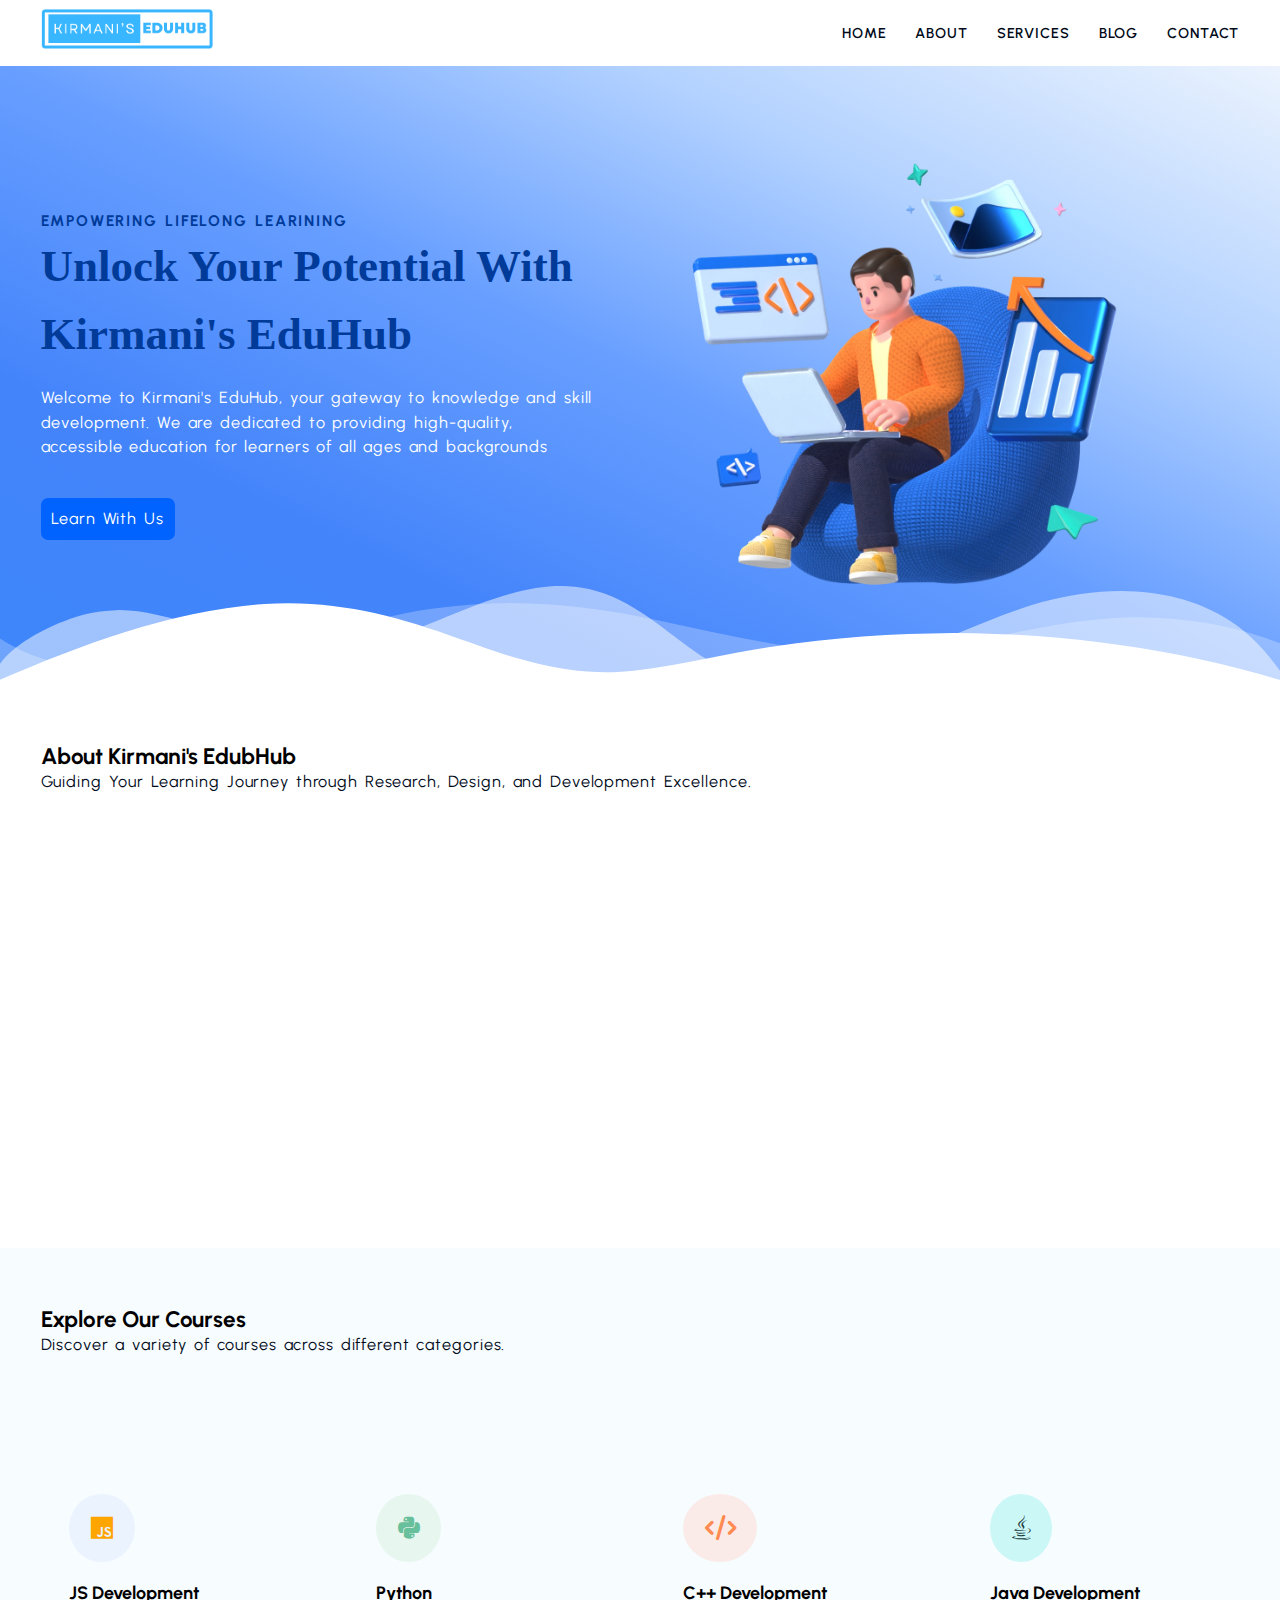
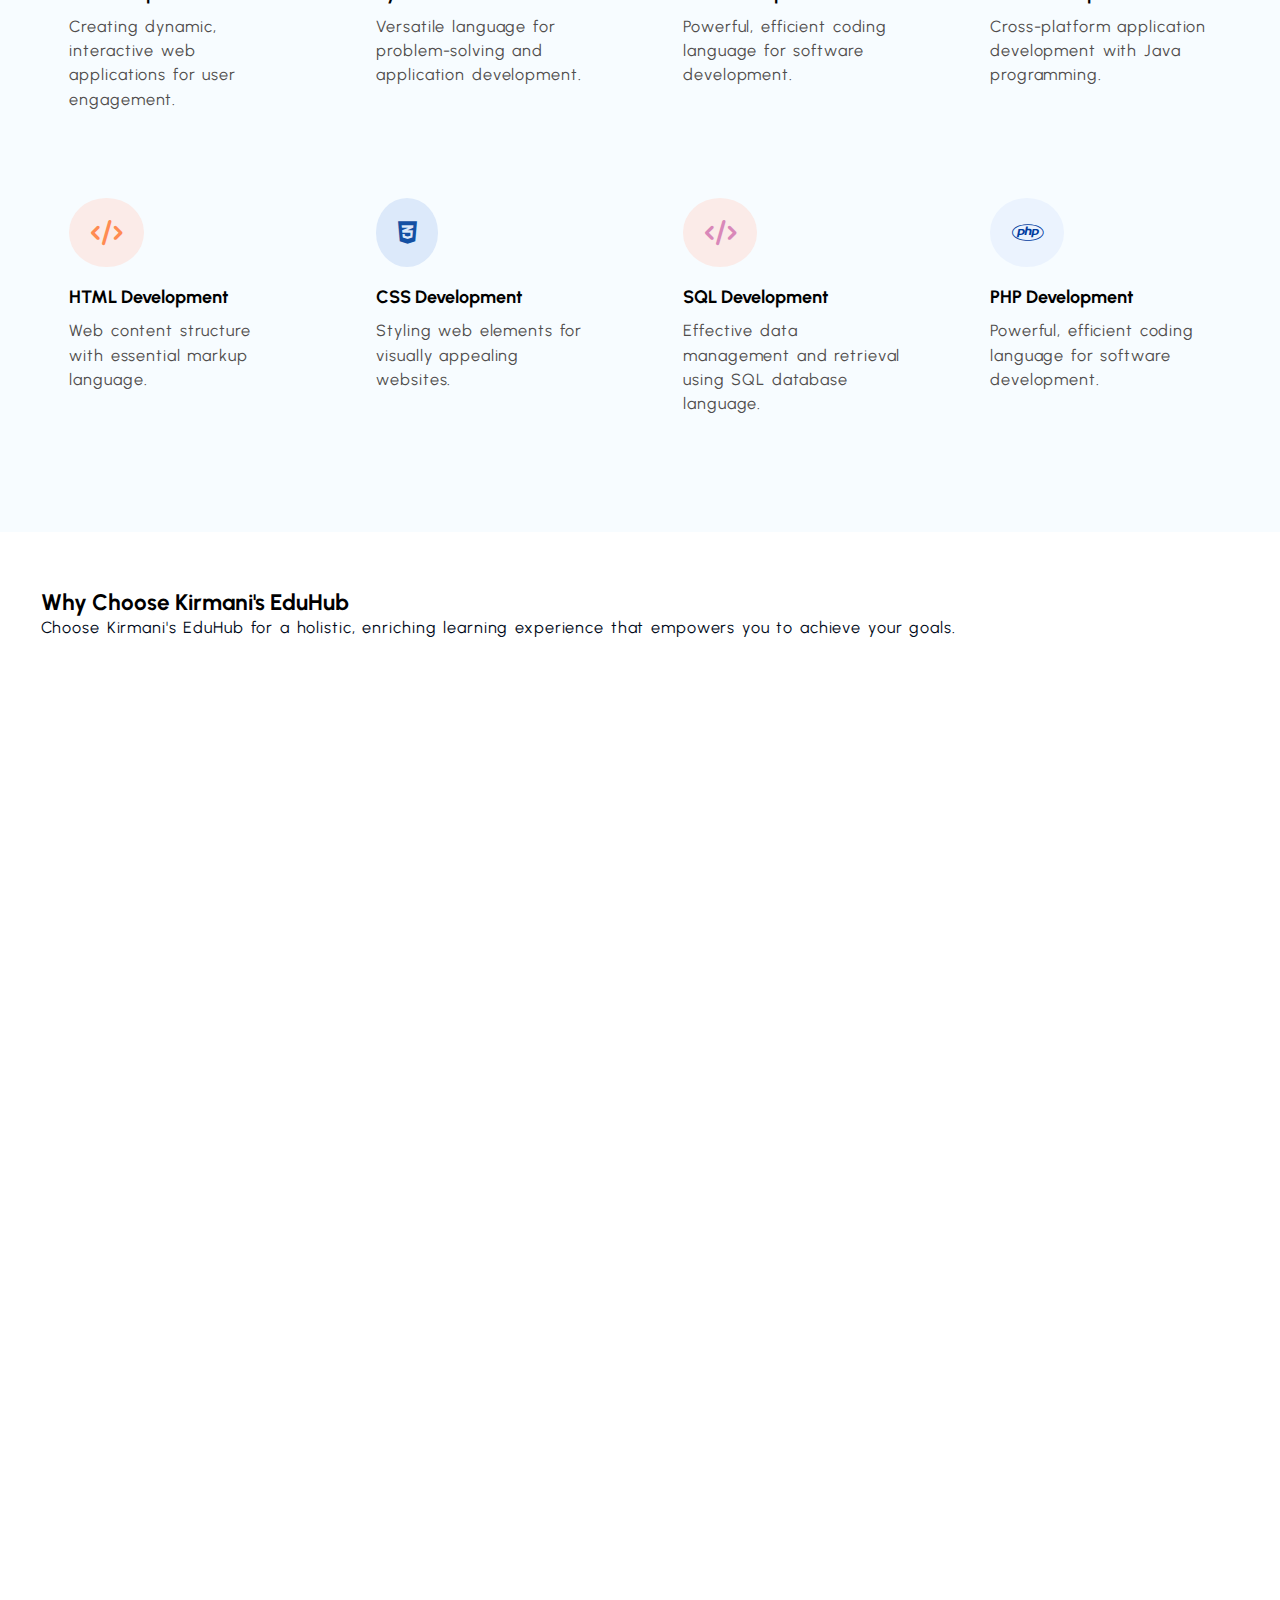
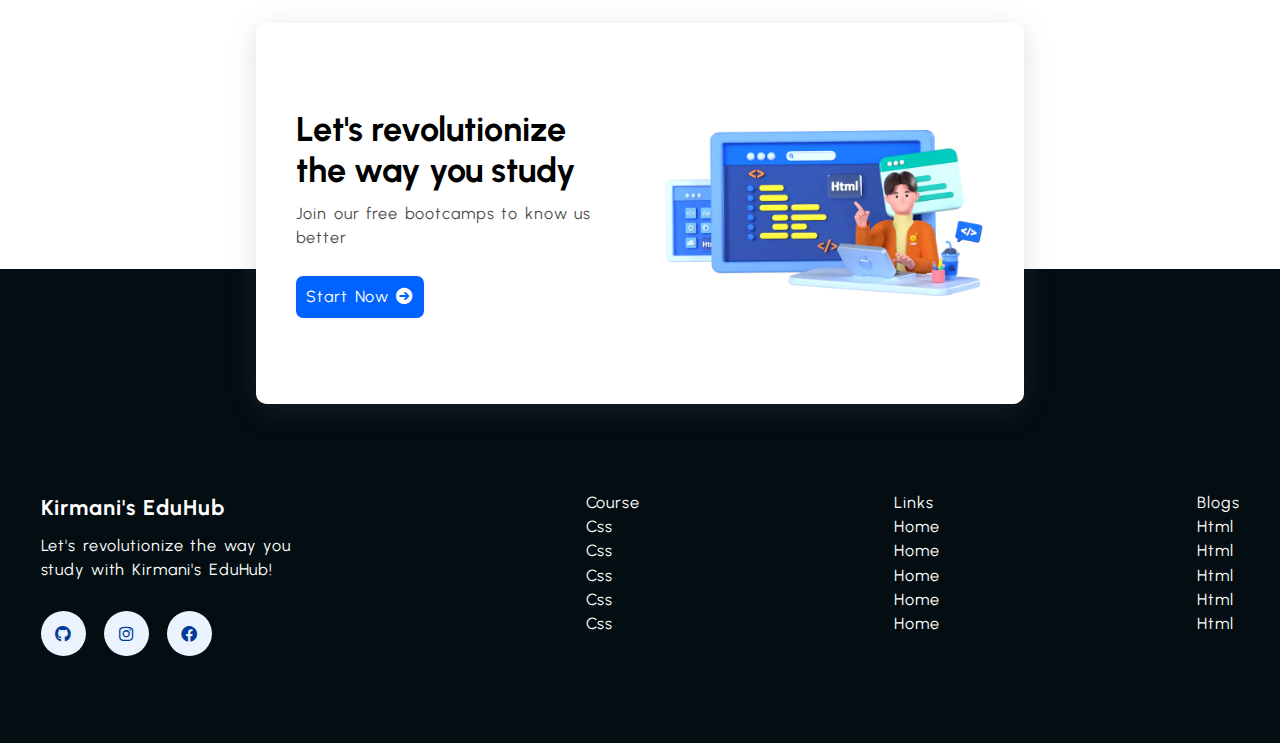
<file: index.html>
<!DOCTYPE html>
<html lang="en">

<head>
    <meta charset="UTF-8">
    <meta name="viewport" content="width=device-width, initial-scale=1.0">
    <meta name="description" content="  Welcome to Kirmani's EduHub, your gateway to knowledge and skill development. We are dedicated to
    providing high-quality, accessible education for learners of all ages and backgrounds">
    <meta name="keywords" content="KirmaniEduhub">
    <meta name="robots" content="index , follow">
    <title>KIRMANI'S EDUHUB</title>
    <link rel="stylesheet" href="https://cdnjs.cloudflare.com/ajax/libs/font-awesome/6.0.0/css/all.min.css"
        integrity="sha512-9usAa10IRO0HhonpyAIVpjrylPvoDwiPUiKdWk5t3PyolY1cOd4DSE0Ga+ri4AuTroPR5aQvXU9xC6qOPnzFeg=="
        crossorigin="anonymous" referrerpolicy="no-referrer" />
    <link rel="stylesheet" href="https://unpkg.com/aos@next/dist/aos.css" />
    <link rel="stylesheet" href="style.css">
</head>
<body>
    <!--START NAVBAR SECTION-->
    <header class="navbar-section"> 
        <div class="container">
            <div class="navbar-brand">
                <a href="index.html">
                    <img src="images/Main-logo.png" alt="My Kirmani's EduHub Logo" width="80%" height="auto">
                </a>
            </div>
            <nav class="navbar">
                <ul>
                    <li class="nav-item"><a class="nav-link" href="index.html">Home</a></li>
                    <li class="nav-item"><a class="nav-link" href="about.html">About</a></li>
                    <li class="nav-item"><a class="nav-link" href="service.html">Services</a></li>
                    <li class="nav-item"><a class="nav-link" href="blog.html">Blog</a></li>
                    <li class="nav-item"><a class="nav-link" href="contact.html">Contact</a></li>
                </ul>
            </nav>
        </div>
    </header>
    <!--END NAVBAR SECTION-->

    <!--Start Hero-Section -->
    <main>
        <div class="hero-section">
            <div class="container grid grid-two-columns">
                <div class="hero-section-content">
                    <p class="hero-subheading">
                        EMPOWERING LIFELONG LEARINING
                    </p>
                    <h1 class="hero-heading">
                        unlock your potential with Kirmani's EduHub
                    </h1>

                    <p class="hero-para">
                        Welcome to Kirmani's EduHub, your gateway to knowledge and skill development. We are dedicated
                        to
                        providing high-quality, accessible education for learners of all ages and backgrounds
                    </p>
                    <div class="hero-button">
                        <a href="#" class="button">Learn With Us</a>
                    </div>
                </div>
                <div class="hero-section-image" data-aos="fade-up">
                    <figure>
                        <img src="images/main-hero-image (1).webp" alt="A 3d image doing coding stuff">
                    </figure>
                </div>
            </div>
        </div>
        <div class="custom-shape-divider-bottom-1707919437">
            <svg data-name="Layer 1" xmlns="http://www.w3.org/2000/svg" viewBox="0 0 1200 120"
                preserveAspectRatio="none">
                <path
                    d="M0,0V46.29c47.79,22.2,103.59,32.17,158,28,70.36-5.37,136.33-33.31,206.8-37.5C438.64,32.43,512.34,53.67,583,72.05c69.27,18,138.3,24.88,209.4,13.08,36.15-6,69.85-17.84,104.45-29.34C989.49,25,1113-14.29,1200,52.47V0Z"
                    opacity=".25" class="shape-fill"></path>
                <path
                    d="M0,0V15.81C13,36.92,27.64,56.86,47.69,72.05,99.41,111.27,165,111,224.58,91.58c31.15-10.15,60.09-26.07,89.67-39.8,40.92-19,84.73-46,130.83-49.67,36.26-2.85,70.9,9.42,98.6,31.56,31.77,25.39,62.32,62,103.63,73,40.44,10.79,81.35-6.69,119.13-24.28s75.16-39,116.92-43.05c59.73-5.85,113.28,22.88,168.9,38.84,30.2,8.66,59,6.17,87.09-7.5,22.43-10.89,48-26.93,60.65-49.24V0Z"
                    opacity=".5" class="shape-fill"></path>
                <path
                    d="M0,0V5.63C149.93,59,314.09,71.32,475.83,42.57c43-7.64,84.23-20.12,127.61-26.46,59-8.63,112.48,12.24,165.56,35.4C827.93,77.22,886,95.24,951.2,90c86.53-7,172.46-45.71,248.8-84.81V0Z"
                    class="shape-fill"></path>
            </svg>
        </div>
    </main>
    <!--End Hero-Section -->

    <!-- Start-About-Section -->
    <section class="about-section">
        <div class="container">
            <h2 class="section-common-heading">
                About Kirmani's EdubHub
            </h2>
            <p class="section-common-subheading">
                Guiding Your Learning Journey through Research, Design, and Development Excellence.
            </p>
        </div>

        <div class="container grid grid-three-column">
            <div class="about-div"  data-aos="fade-up">
                <div class="icon">
                    <img src="images/research-logo (1).webp " alt="Kirmani's EduHub Research Logo">
                </div>
                <h3 class="section-common-title">Research</h3>
                <p>We start by learning what you need. We look at what's new and exciting in learning and choose topics
                    that match what you want to learn.</p>
            </div>

            <div class="about-div"  data-aos="fade-up"   data-aos-delay="300">
                <div class="icon">
                    <img src="images/design-logo (1).webp" alt="Kirmani's EduHub Design Logo">
                </div>
                <h3 class="section-common-title">Design</h3>
                <p>Next, we make the lessons. We make them fun and interesting for you. We make sure they work for
                    different ways people like to learn.</p>
            </div>


            <div class="about-div"  data-aos="fade-up"   data-aos-delay="600">
                <div class="icon">
                    <img src="images/development-logo (1).webp" alt="Kirmani's EduHub Development Logo">
                </div>
                <h3 class="section-common-title">Development</h3>
                <p>After that, we turn the lessons into things you can use online. We use the latest tools to make sure
                    they work well and make you happy.</p>
            </div>


        </div>
    </section>
    <!-- End-About-Section -->

    <!-- Start-Course-Section -->
    <section class="course-section">
        <div class="container">
            <h2 class="section-common-heading">
                Explore Our Courses
            </h2>
            <p class="section-common-subheading">
                Discover a variety of courses across different categories.
            </p>
        </div>

        <div class="container grid grid-four-column">
            <div class="course-div">
                <div class="icon">
                    <i class="fa-brands fa-js"></i>
                </div>
                <h3 class="section-common-title">JS Development</h3>
                <p>Creating dynamic, interactive web applications for user engagement.</p>
            </div>

            <div class="course-div">
                <div class="icon">
                    <i class="fa-brands fa-python"></i>
                </div>
                <h3 class="section-common-title">Python</h3>
                <p>Versatile language for problem-solving and application development.</p>
            </div>

            <div class="course-div">
                <div class="icon">
                    <i class="fa-solid fa-code"></i>
                </div>
                <h3 class="section-common-title">C++ Development</h3>
                <p>Powerful, efficient coding language for software development.</p>
            </div>

            <div class="course-div">
                <div class="icon">
                    <i class="fa-brands fa-java"></i>
                </div>
                <h3 class="section-common-title">Java Development</h3>
                <p>Cross-platform application development with Java programming.</p>
            </div>

            <div class="course-div">
                <div class="icon">
                    <i class="fa-solid fa-code"></i>
                </div>
                <h3 class="section-common-title">HTML Development</h3>
                <p>Web content structure with essential markup language.</p>
            </div>

            <div class="course-div">
                <div class="icon">
                    <i class="fa-brands fa-css3-alt"></i>
                </div>
                <h3 class="section-common-title">CSS Development</h3>
                <p>Styling web elements for visually appealing websites.</p>
            </div>

            <div class="course-div">
                <div class="icon">
                    <i class="fa-solid fa-code sql"></i>
                </div>
                <h3 class="section-common-title">SQL Development</h3>
                <p>Effective data management and retrieval using SQL database language.</p>
            </div>

            <div class="course-div">
                <div class="icon">
                    <i class="fa-brands fa-php"></i>
                </div>
                <h3 class="section-common-title">PHP Development</h3>
                <p>Powerful, efficient coding language for software development.</p>
            </div>
        </div>

    </section>
    <!-- End-Course-Section -->

    <!-- Start-why choose-Section -->
    <section class="Why-Choose-section">
        <div class="container">
            <h2 class="section-common-heading">
                Why Choose Kirmani's EduHub
            </h2>
            <p class="section-common-subheading">
                Choose Kirmani's EduHub for a holistic, enriching learning experience that empowers you to achieve your
                goals.
            </p>
        </div>

        <div class="container grid grid-three-column">
            <div class="choose-left-div text-align-right">
                <div class="why-choose-div" data-aos="fade-up"  >
                    <p class="common-text-highlight">1</p>
                    <h3 class="section-common-title">Expert Instructors</h3>
                    <p>Learn from experienced teachers who are passionate about sharing knowledge and guiding you toward
                        success in your learning journey.</p>
                </div>

                <div class="why-choose-div" data-aos="fade-up" >
                    <p class="common-text-highlight">2</p>
                    <h3 class="section-common-title">Interactive Lessons</h3>
                    <p>Engage in hands-on learning experiences that make education fun and memorable. Interactive
                        lessons encourage active participation and deeper understanding.</p>
                </div>

                <div class="why-choose-div" data-aos="fade-up">
                    <p class="common-text-highlight">3</p>
                    <h3 class="section-common-title">Lifelong Learning Support</h3>
                    <p>Our commitment to your education doesn't end with a certificate. Receive ongoing support and
                        resources for continuous learning and growth.</p>
                </div>
            </div>

            <div class="choose-center-div"  data-aos="zoom-in" >
                <figure data-aos="fade-up">
                    <img src="images/mobile-image (1).jpg" alt="">
                </figure>
            </div>

            <div class="choose-right-div text-align-left">
                <div class="why-choose-div" data-aos="fade-up" >
                    <p class="common-text-highlight">4</p>
                    <h3 class="section-common-title">Expert Instructors</h3>
                    <p>Learn from experienced teachers who are passionate about sharing knowledge and guiding you toward
                        success in your learning journey.</p>
                </div>
                <div class="why-choose-div" data-aos="fade-up">
                    <p class="common-text-highlight">5</p>
                    <h3 class="section-common-title">Lifelong Learning Support</h3>
                    <p>Our commitment to your education doesn't end with a certificate. Receive ongoing support and
                        resources for continuous learning and growth.</p>
                </div>
                <div class="why-choose-div" data-aos="fade-up">
                    <p class="common-text-highlight">6</p>
                    <h3 class="section-common-title">Interactive Lessons</h3>
                    <p>Engage in hands-on learning experiences that make education fun and memorable. Interactive
                        lessons encourage active participation and deeper understanding.</p>
                </div>
            </div>

        </div>

    </section>
    <!-- End-why choose-Section -->


    <!-- Start-Contact-home-Section -->
    <section class="contact-home-section" id="">
        <div class="container grid grid-two-columns">
            <div class="contact-content">
                <h2 class="contact-title">Let's revolutionize the way you study</h2>
                <p class="contact-para">Join our free bootcamps to know us better</p>
                <div class="button"><a href="contact.html">
                    Start Now <i class="fa-solid fa-arrow-circle-right"></i>
                </a></div>
            </div>
            <div class="contact-image">
                <img src="images/contact-image (1).webp" alt="a guy doing coding">
            </div>
        </div>
    </section>
    <!-- End-Contact-home-Section -->


    <!-- Start-Footer-Section -->
    <footer>
        <div class="container grid grid-four-column">
            <div class="footer-1-div">
                <div class="footer-brand">
                    <a href="index.html" class="footer-subheading">Kirmani's EduHub</a>
                </div>
                <p>
                    Let's revolutionize the way you study with Kirmani's EduHub!
                </p>
                <div class="social-footer-icon">
                    <a href="" target="_blank">
                        <i class="fa-brands fa-github"></i>
                    </a>

                    <a href="https://www.instagram.com/mubeen.kirmani/#" target="_blank">
                        <i class="fa-brands fa-instagram"></i>
                    </a>

                    <a href="https://www.facebook.com/mubeen.amjad.106" target="_blank">
                        <i class="fa-brands fa-facebook"></i>
                    </a>
                </div>
            </div>

            <div class="footer-2-div">
                <p class="footer-subheading">Course</p>
                    <ul>
                        <li><a href="#">Css</a></li>
                        <li><a href="#">Css</a></li>
                        <li><a href="#">Css</a></li>
                        <li><a href="#">Css</a></li>
                        <li><a href="#">Css</a></li>
                    </ul>
                
            </div>


            <div class="footer-3-div">
                <p class="footer-subheading">Links</p>
                    <ul>
                        <li><a href="#">Home</a></li>
                        <li><a href="#">Home</a></li>
                        <li><a href="#">Home</a></li>
                        <li><a href="#">Home</a></li>
                        <li><a href="#">Home</a></li>
                    </ul>
                
            </div>


            <div class="footer-4-div">
                <p class="footer-subheading">Blogs</p>
                    <ul>
                        <li><a href="#">Html</a></li>
                        <li><a href="#">Html</a></li>
                        <li><a href="#">Html</a></li>
                        <li><a href="#">Html</a></li>
                        <li><a href="#">Html</a></li>
                    </ul>
                
            </div>

        </div>
    </footer>
    <!-- End-Footer-Section -->

    


    <script src="https://unpkg.com/aos@next/dist/aos.js"></script>
    <script>
      AOS.init();
    </script>


</body>

</html>
</file>
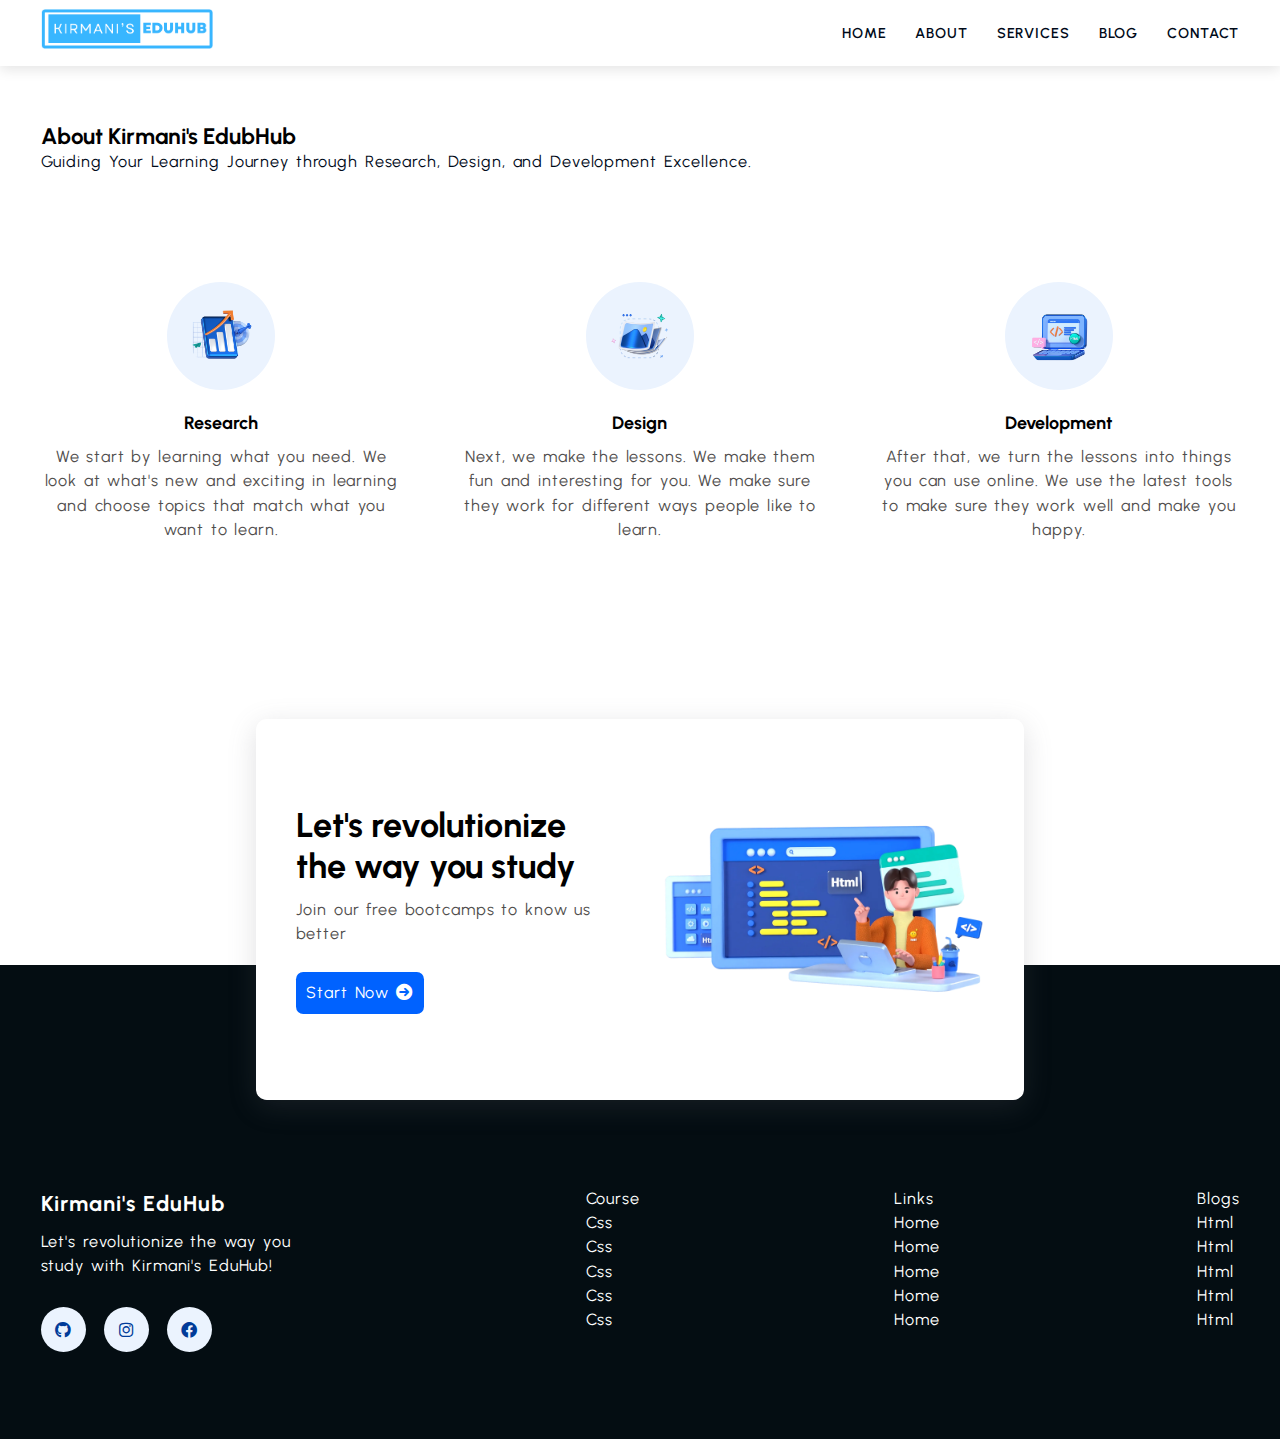
<file: about.html>
<!DOCTYPE html>
<html lang="en">

<head>
    <meta charset="UTF-8">
    <meta name="viewport" content="width=device-width, initial-scale=1.0">
    <title>ABOUT PAGE</title>
    <link rel="stylesheet" href="https://cdnjs.cloudflare.com/ajax/libs/font-awesome/6.0.0/css/all.min.css"
        integrity="sha512-9usAa10IRO0HhonpyAIVpjrylPvoDwiPUiKdWk5t3PyolY1cOd4DSE0Ga+ri4AuTroPR5aQvXU9xC6qOPnzFeg=="
        crossorigin="anonymous" referrerpolicy="no-referrer" />
    <link rel="stylesheet" href="style.css">
</head>

<body>
    <!--START NAVBAR SECTION-->
    <header class="navbar-section">
        <div class="container">
            <div class="navbar-brand">
                <a href="index.html">
                    <img src="images/Main-logo.png" alt="My Kirmani's EduHub Logo" width="80%" height="auto">
                </a>
            </div>
            <nav class="navbar">
                <ul>
                    <li class="nav-item"><a class="nav-link" href="index.html">Home</a></li>
                    <li class="nav-item"><a class="nav-link" href="about.html">About</a></li>
                    <li class="nav-item"><a class="nav-link" href="service.html">Services</a></li>
                    <li class="nav-item"><a class="nav-link" href="blog.html">Blog</a></li>
                    <li class="nav-item"><a class="nav-link" href="contact.html">Contact</a></li>
                </ul>
            </nav>
        </div>
    </header>
    <!--END NAVBAR SECTION-->



    
    <!-- Start-About-Section -->
    <section class="about-section">
        <div class="container">
            <h2 class="section-common-heading">
                About Kirmani's EdubHub
            </h2>
            <p class="section-common-subheading">
                Guiding Your Learning Journey through Research, Design, and Development Excellence.
            </p>
        </div>

        <div class="container grid grid-three-column">
            <div class="about-div">
                <div class="icon">
                    <img src="images/research-logo (1).webp" alt="Kirmani's EduHub Research Logo">
                </div>
                <h3 class="section-common-title">Research</h3>
                <p>We start by learning what you need. We look at what's new and exciting in learning and choose topics
                    that match what you want to learn.</p>
            </div>

            <div class="about-div">
                <div class="icon">
                    <img src="images/design-logo (1).webp" alt="Kirmani's EduHub Design Logo">
                </div>
                <h3 class="section-common-title">Design</h3>
                <p>Next, we make the lessons. We make them fun and interesting for you. We make sure they work for
                    different ways people like to learn.</p>
            </div>


            <div class="about-div">
                <div class="icon">
                    <img src="images/development-logo (1).webp" alt="Kirmani's EduHub Development Logo">
                </div>
                <h3 class="section-common-title">Development</h3>
                <p>After that, we turn the lessons into things you can use online. We use the latest tools to make sure
                    they work well and make you happy.</p>
            </div>


        </div>
    </section>
    <!-- End-About-Section -->



    
    <!-- Start-Contact-home-Section -->
    <section class="contact-home-section" id="">
        <div class="container grid grid-two-columns">
            <div class="contact-content">
                <h2 class="contact-title">Let's revolutionize the way you study</h2>
                <p class="contact-para">Join our free bootcamps to know us better</p>
                <div class="button"><a href="contact.html">
                    Start Now <i class="fa-solid fa-arrow-circle-right"></i>
                </a></div>
            </div>
            <div class="contact-image">
                <img src="images/contact-image (1).webp" alt="a guy doing coding">
            </div>
        </div>
    </section>
    <!-- End-Contact-home-Section -->



        <!-- Start-Footer-Section -->
        <footer>
            <div class="container grid grid-four-column">
                <div class="footer-1-div">
                    <div class="footer-brand">
                        <a href="index.html" class="footer-subheading">Kirmani's EduHub</a>
                    </div>
                    <p>
                        Let's revolutionize the way you study with Kirmani's EduHub!
                    </p>
                    <div class="social-footer-icon">
                        <a href="" target="_blank">
                            <i class="fa-brands fa-github"></i>
                        </a>
    
                        <a href="https://www.instagram.com/mubeen.kirmani/#" target="_blank">
                            <i class="fa-brands fa-instagram"></i>
                        </a>
    
                        <a href="https://www.facebook.com/mubeen.amjad.106" target="_blank">
                            <i class="fa-brands fa-facebook"></i>
                        </a>
                    </div>
                </div>
    
                <div class="footer-2-div">
                    <p class="footer-subheading">Course</p>
                        <ul>
                            <li><a href="#">Css</a></li>
                            <li><a href="#">Css</a></li>
                            <li><a href="#">Css</a></li>
                            <li><a href="#">Css</a></li>
                            <li><a href="#">Css</a></li>
                        </ul>
                    
                </div>
    
    
                <div class="footer-3-div">
                    <p class="footer-subheading">Links</p>
                        <ul>
                            <li><a href="#">Home</a></li>
                            <li><a href="#">Home</a></li>
                            <li><a href="#">Home</a></li>
                            <li><a href="#">Home</a></li>
                            <li><a href="#">Home</a></li>
                        </ul>
                    
                </div>
    
    
                <div class="footer-4-div">
                    <p class="footer-subheading">Blogs</p>
                        <ul>
                            <li><a href="#">Html</a></li>
                            <li><a href="#">Html</a></li>
                            <li><a href="#">Html</a></li>
                            <li><a href="#">Html</a></li>
                            <li><a href="#">Html</a></li>
                        </ul>
                    
                </div>
    
            </div>
        </footer>
        <!-- End-Footer-Section -->
</file>
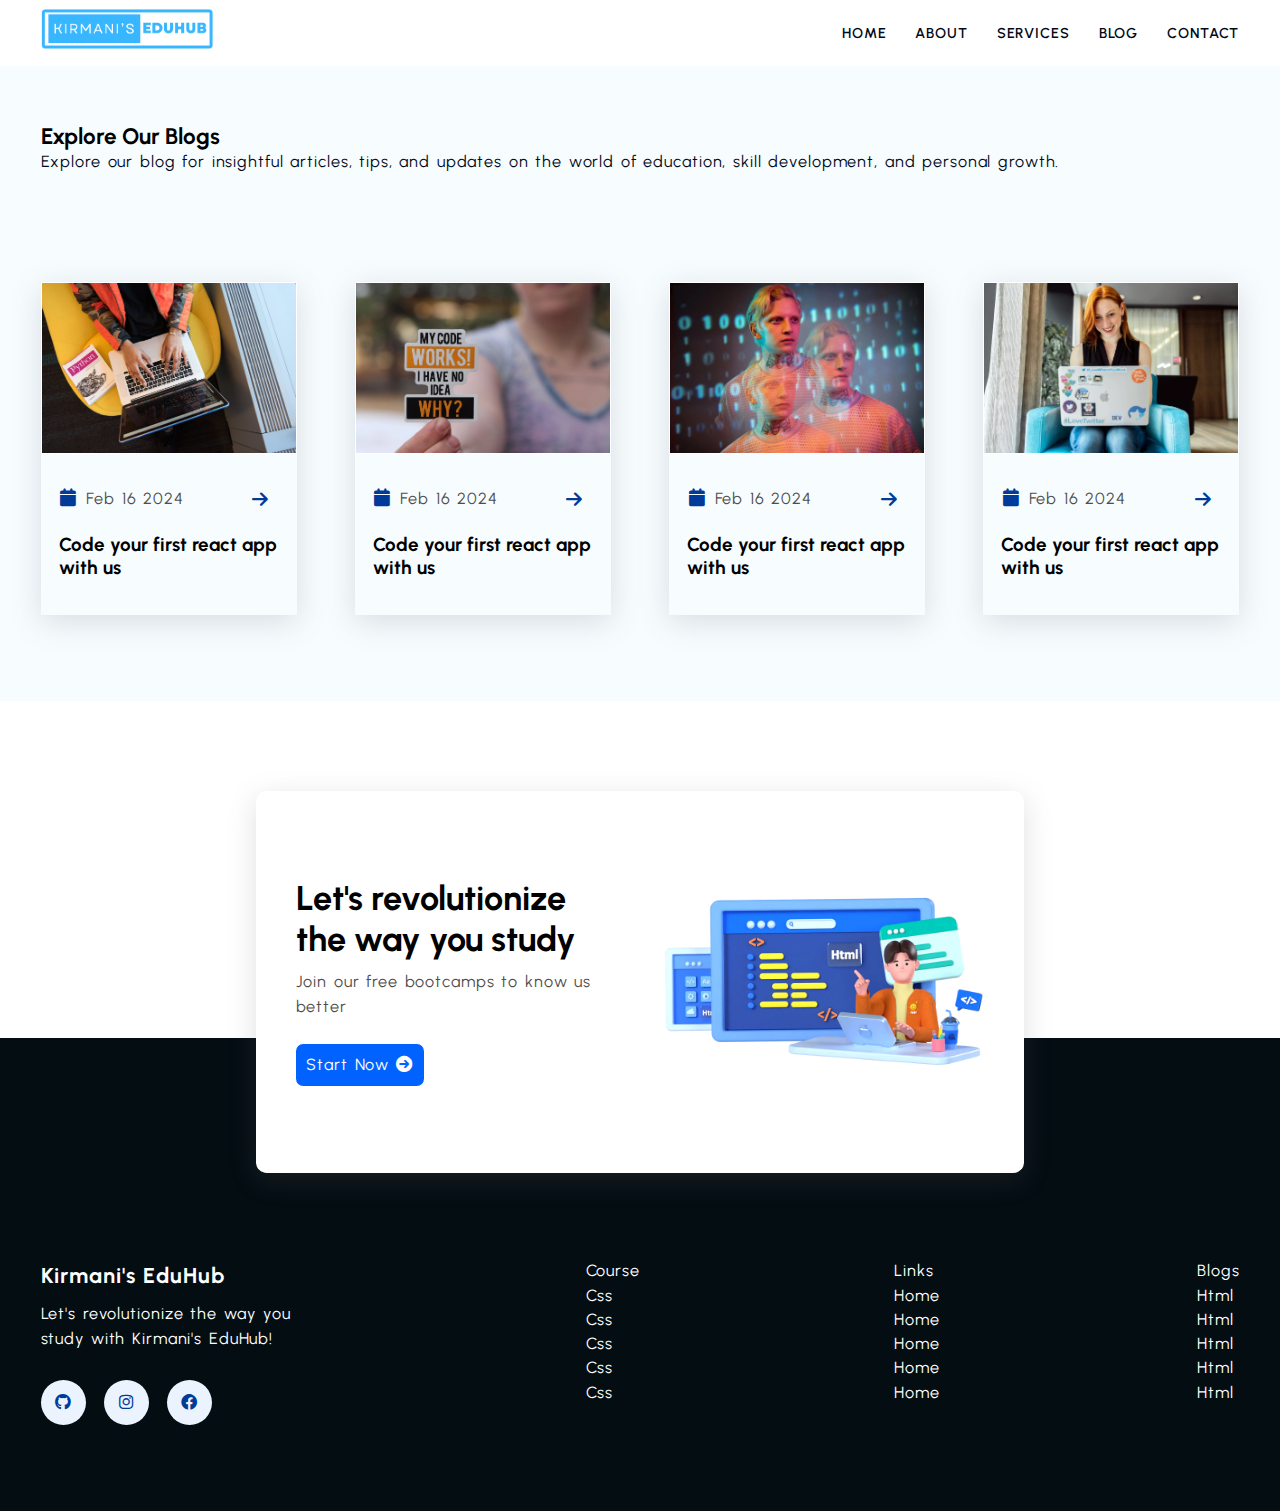
<file: blog.html>
<!DOCTYPE html>
<html lang="en">

<head>
    <meta charset="UTF-8">
    <meta name="viewport" content="width=device-width, initial-scale=1.0">
    <title>BLOG PAGE</title>
    <link rel="stylesheet" href="https://cdnjs.cloudflare.com/ajax/libs/font-awesome/6.0.0/css/all.min.css"
        integrity="sha512-9usAa10IRO0HhonpyAIVpjrylPvoDwiPUiKdWk5t3PyolY1cOd4DSE0Ga+ri4AuTroPR5aQvXU9xC6qOPnzFeg=="
        crossorigin="anonymous" referrerpolicy="no-referrer" />
    <link rel="stylesheet" href="style.css">
</head>

<body>
    <!--START NAVBAR SECTION-->
    <header class="navbar-section">
        <div class="container">
            <div class="navbar-brand">
                <a href="index.html">
                    <img src="images/Main-logo.png" alt="My Kirmani's EduHub Logo" width="80%" height="auto">
                </a>
            </div>
            <nav class="navbar">
                <ul>
                    <li class="nav-item"><a class="nav-link" href="index.html">Home</a></li>
                    <li class="nav-item"><a class="nav-link" href="about.html">About</a></li>
                    <li class="nav-item"><a class="nav-link" href="service.html">Services</a></li>
                    <li class="nav-item"><a class="nav-link" href="blog.html">Blog</a></li>
                    <li class="nav-item"><a class="nav-link" href="contact.html">Contact</a></li>
                </ul>
            </nav>
        </div>
    </header>
    <!--END NAVBAR SECTION-->



    <!--Start Blog SECTION-->

    <section class="section-blog">
        <div class="container">
            <h2 class="section-common-heading">
                Explore Our Blogs
            </h2>
            <p class="section-common-subheading">
                Explore our blog for insightful articles, tips, and updates on the world of education, skill
                development, and personal growth.
            </p>
        </div>

        <div class="container grid grid-four-column">
            <div class="blog">
                <figure>
                    <img src="images/blog-1-image (1).jpeg" alt="A guy writing image">
                </figure>

                <div class="blog-content">
                    <div class="blog-date">
                        <p><i class="fa-calendar fa-solid"></i>Feb 16 2024</p>
                        <i class="fa-solid fa-arrow-right"></i>
                    </div>

                    <div class="blog-heading">
                        <h2>Code your first react app with us</h2>
                    </div>
                </div>
            </div>

            <div class="blog">
                <figure>
                    <img src="images/blog-2-img (1).webp" alt="A guy writing image">
                </figure>

                <div class="blog-content">
                    <div class="blog-date">
                        <p><i class="fa-calendar fa-solid"></i>Feb 16 2024</p>
                        <i class="fa-solid fa-arrow-right"></i>
                    </div>

                    <div class="blog-heading">
                        <h2>Code your first react app with us</h2>
                    </div>
                </div>
            </div>


            <div class="blog">
                <figure>
                    <img src="images/blog-3-img (1).webp" alt="A guy writing image">
                </figure>

                <div class="blog-content">
                    <div class="blog-date">
                        <p><i class="fa-calendar fa-solid"></i>Feb 16 2024</p>
                        <i class="fa-solid fa-arrow-right"></i>
                    </div>

                    <div class="blog-heading">
                        <h2>Code your first react app with us</h2>
                    </div>
                </div>
            </div>

            <div class="blog">
                <figure>
                    <img src="images/blog-4-img (1).webp" alt="A guy writing image">
                </figure>

                <div class="blog-content">
                    <div class="blog-date">
                        <p><i class="fa-calendar fa-solid"></i>Feb 16 2024</p>
                        <i class="fa-solid fa-arrow-right"></i>
                    </div>

                    <div class="blog-heading">
                        <h2>Code your first react app with us</h2>
                    </div>
                </div>
            </div>
        </div>
    </section>

    <!--End Blog SECTION-->




    <!-- Start-Contact-home-Section -->
    <section class="contact-home-section" id="">
        <div class="container grid grid-two-columns">
            <div class="contact-content">
                <h2 class="contact-title">Let's revolutionize the way you study</h2>
                <p class="contact-para">Join our free bootcamps to know us better</p>
                <div class="button"><a href="contact.html">
                        Start Now <i class="fa-solid fa-arrow-circle-right"></i>
                    </a></div>
            </div>
            <div class="contact-image">
                <img src="images/contact-image (1).webp" alt="a guy doing coding">
            </div>
        </div>
    </section>
    <!-- End-Contact-home-Section -->


    <!-- Start-Footer-Section -->
    <footer>
        <div class="container grid grid-four-column">
            <div class="footer-1-div">
                <div class="footer-brand">
                    <a href="index.html" class="footer-subheading">Kirmani's EduHub</a>
                </div>
                <p>
                    Let's revolutionize the way you study with Kirmani's EduHub!
                </p>
                <div class="social-footer-icon">
                    <a href="" target="_blank">
                        <i class="fa-brands fa-github"></i>
                    </a>

                    <a href="https://www.instagram.com/mubeen.kirmani/#" target="_blank">
                        <i class="fa-brands fa-instagram"></i>
                    </a>

                    <a href="https://www.facebook.com/mubeen.amjad.106" target="_blank">
                        <i class="fa-brands fa-facebook"></i>
                    </a>
                </div>
            </div>

            <div class="footer-2-div">
                <p class="footer-subheading">Course</p>
                <ul>
                    <li><a href="#">Css</a></li>
                    <li><a href="#">Css</a></li>
                    <li><a href="#">Css</a></li>
                    <li><a href="#">Css</a></li>
                    <li><a href="#">Css</a></li>
                </ul>

            </div>


            <div class="footer-3-div">
                <p class="footer-subheading">Links</p>
                <ul>
                    <li><a href="#">Home</a></li>
                    <li><a href="#">Home</a></li>
                    <li><a href="#">Home</a></li>
                    <li><a href="#">Home</a></li>
                    <li><a href="#">Home</a></li>
                </ul>

            </div>


            <div class="footer-4-div">
                <p class="footer-subheading">Blogs</p>
                <ul>
                    <li><a href="#">Html</a></li>
                    <li><a href="#">Html</a></li>
                    <li><a href="#">Html</a></li>
                    <li><a href="#">Html</a></li>
                    <li><a href="#">Html</a></li>
                </ul>

            </div>

        </div>
    </footer>
    <!-- End-Footer-Section -->
</file>
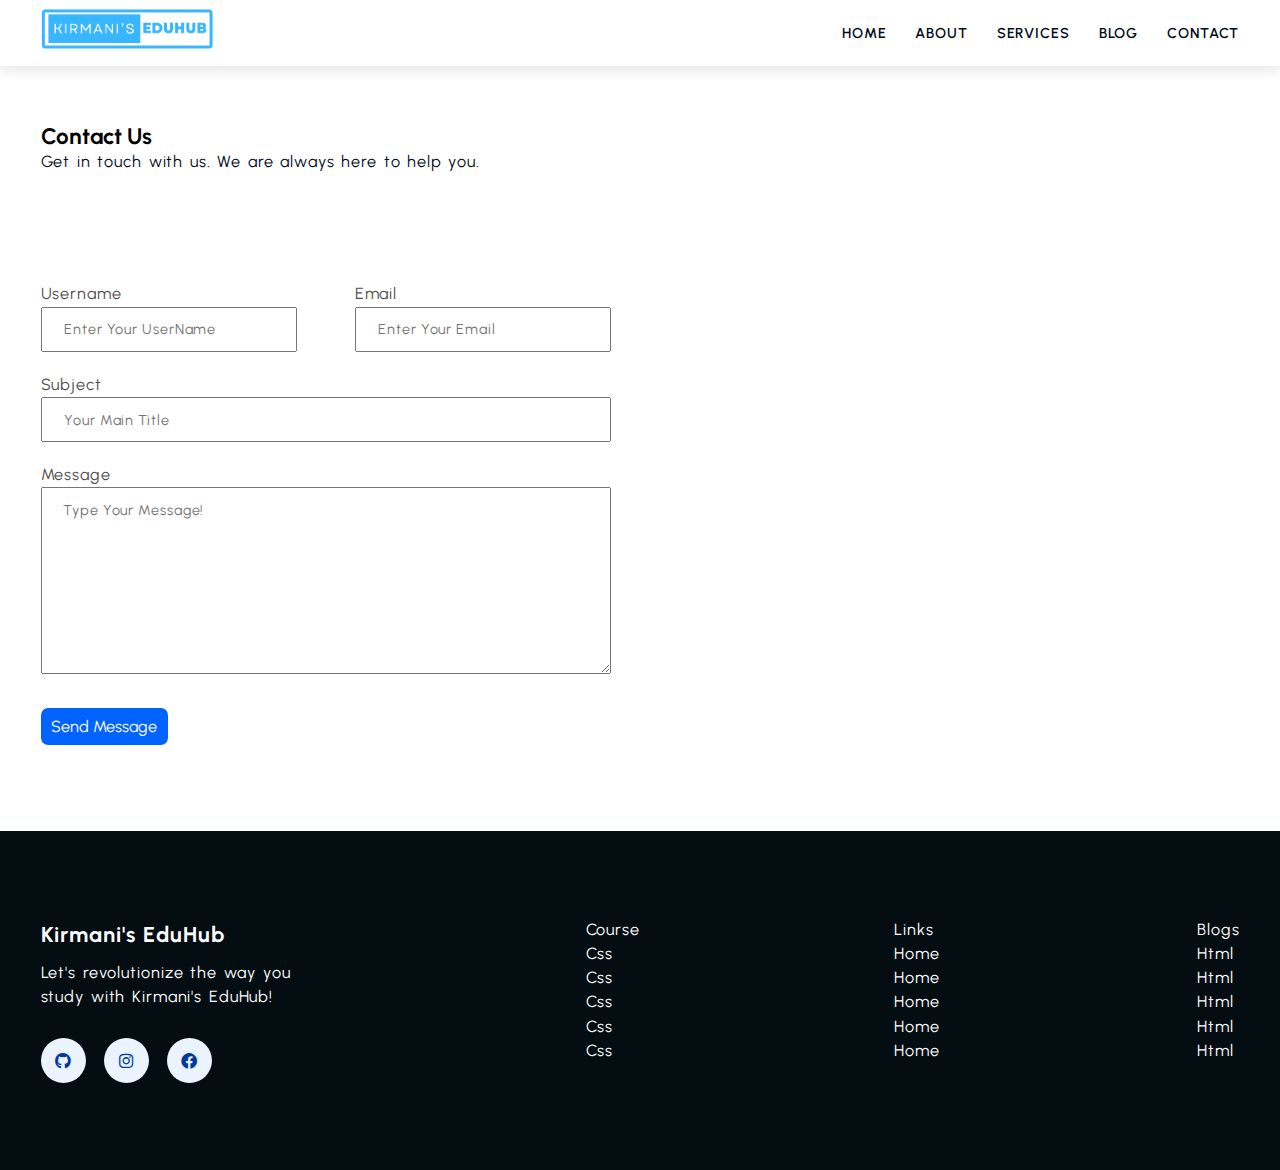
<file: contact.html>
<!DOCTYPE html>
<html lang="en">

<head>
    <meta charset="UTF-8">
    <meta name="viewport" content="width=device-width, initial-scale=1.0">
    <title>CONTACT PAGE</title>
    <link rel="stylesheet" href="https://cdnjs.cloudflare.com/ajax/libs/font-awesome/6.0.0/css/all.min.css"
        integrity="sha512-9usAa10IRO0HhonpyAIVpjrylPvoDwiPUiKdWk5t3PyolY1cOd4DSE0Ga+ri4AuTroPR5aQvXU9xC6qOPnzFeg=="
        crossorigin="anonymous" referrerpolicy="no-referrer" />
    <link rel="stylesheet" href="style.css">
    <style>
        footer{
            padding-top: 0;
        }
    </style>
</head>

<body>
    <!--START NAVBAR SECTION-->
    <header class="navbar-section">
        <div class="container">
            <div class="navbar-brand">
                <a href="index.html">
                    <img src="images/Main-logo.png" alt="My Kirmani's EduHub Logo" width="80%" height="auto">
                </a>
            </div>
            <nav class="navbar">
                <ul>
                    <li class="nav-item"><a class="nav-link" href="index.html">Home</a></li>
                    <li class="nav-item"><a class="nav-link" href="about.html">About</a></li>
                    <li class="nav-item"><a class="nav-link" href="service.html">Services</a></li>
                    <li class="nav-item"><a class="nav-link" href="blog.html">Blog</a></li>
                    <li class="nav-item"><a class="nav-link" href="contact.html">Contact</a></li>
                </ul>
            </nav>
        </div>
    </header>
    <!--END NAVBAR SECTION-->


    <!--Start contact SECTION-->



    <section class="contact-section">
        <div class="container">
            <h2 class="section-common-heading">
                Contact Us
            </h2>
            <p class="section-common-subheading">
                Get in touch with us. We are always here to help you.
            </p>
        </div>

        <div class="container grid grid-two-columns ">
            <div class="contact-content">
                <form action="https://formspree.io/f/mzbnrayr"
                method="POST">
                    <div class="grid grid-two-columns mb-3">
                        <div>
                            <label for="username">Username</label>
                            <input type="text" name="username" placeholder="Enter Your UserName" required id="username"
                                autocomplete="off" />
                        </div>

                        <div>
                            <label for="email">Email</label>
                            <input type="email" name="email" placeholder="Enter Your Email" required id="email"
                                autocomplete="off">
                        </div>
                    </div>

                    <div class="mb-3">
                        <label for="subject">Subject</label>
                        <input type="text" placeholder="Your Main Title" required autocomplete="off" id="subject"
                            name="subject">
                    </div>

                    <div class="mb-3">
                        <label for="Message">Message</label>
                        <textarea name="Message" id="Message" cols="30" rows="10" placeholder="Type Your Message!"
                            required autocomplete="off"></textarea>
                    </div>

                    <div>
                        <div class="contact-button">
                            <button class="button">Send Message</button>
                        </div>
                    </div>

                </form>
            </div>

            <div class="contact-map">
                <iframe
                    src="https://www.google.com/maps/embed?pb=!1m18!1m12!1m3!1d26464.133072293997!2d71.52063803476561!3d33.9921065!2m3!1f0!2f0!3f0!3m2!1i1024!2i768!4f13.1!3m3!1m2!1s0x38d91796c80c1e9b%3A0x153accfd98c51606!2sGulberg%2C%20Peshawar%2C%20Khyber%20Pakhtunkhwa%2C%20Pakistan!5e0!3m2!1sen!2s!4v1708097108420!5m2!1sen!2s"
                    width="600" height="450" style="border:0;" allowfullscreen="" loading="lazy"
                    referrerpolicy="no-referrer-when-downgrade"></iframe>
            </div>
        </div>
    </section>


    <!--END contact SECTION-->



    <!-- Start-Footer-Section -->
    <footer>
        <div class="container grid grid-four-column">
            <div class="footer-1-div">
                <div class="footer-brand">
                    <a href="index.html" class="footer-subheading">Kirmani's EduHub</a>
                </div>
                <p>
                    Let's revolutionize the way you study with Kirmani's EduHub!
                </p>
                <div class="social-footer-icon">
                    <a href="" target="_blank">
                        <i class="fa-brands fa-github"></i>
                    </a>

                    <a href="https://www.instagram.com/mubeen.kirmani/#" target="_blank">
                        <i class="fa-brands fa-instagram"></i>
                    </a>

                    <a href="https://www.facebook.com/mubeen.amjad.106" target="_blank">
                        <i class="fa-brands fa-facebook"></i>
                    </a>
                </div>
            </div>

            <div class="footer-2-div">
                <p class="footer-subheading">Course</p>
                <ul>
                    <li><a href="#">Css</a></li>
                    <li><a href="#">Css</a></li>
                    <li><a href="#">Css</a></li>
                    <li><a href="#">Css</a></li>
                    <li><a href="#">Css</a></li>
                </ul>

            </div>


            <div class="footer-3-div">
                <p class="footer-subheading">Links</p>
                <ul>
                    <li><a href="#">Home</a></li>
                    <li><a href="#">Home</a></li>
                    <li><a href="#">Home</a></li>
                    <li><a href="#">Home</a></li>
                    <li><a href="#">Home</a></li>
                </ul>

            </div>


            <div class="footer-4-div">
                <p class="footer-subheading">Blogs</p>
                <ul>
                    <li><a href="#">Html</a></li>
                    <li><a href="#">Html</a></li>
                    <li><a href="#">Html</a></li>
                    <li><a href="#">Html</a></li>
                    <li><a href="#">Html</a></li>
                </ul>

            </div>

        </div>
    </footer>
    <!-- End-Footer-Section -->
</file>
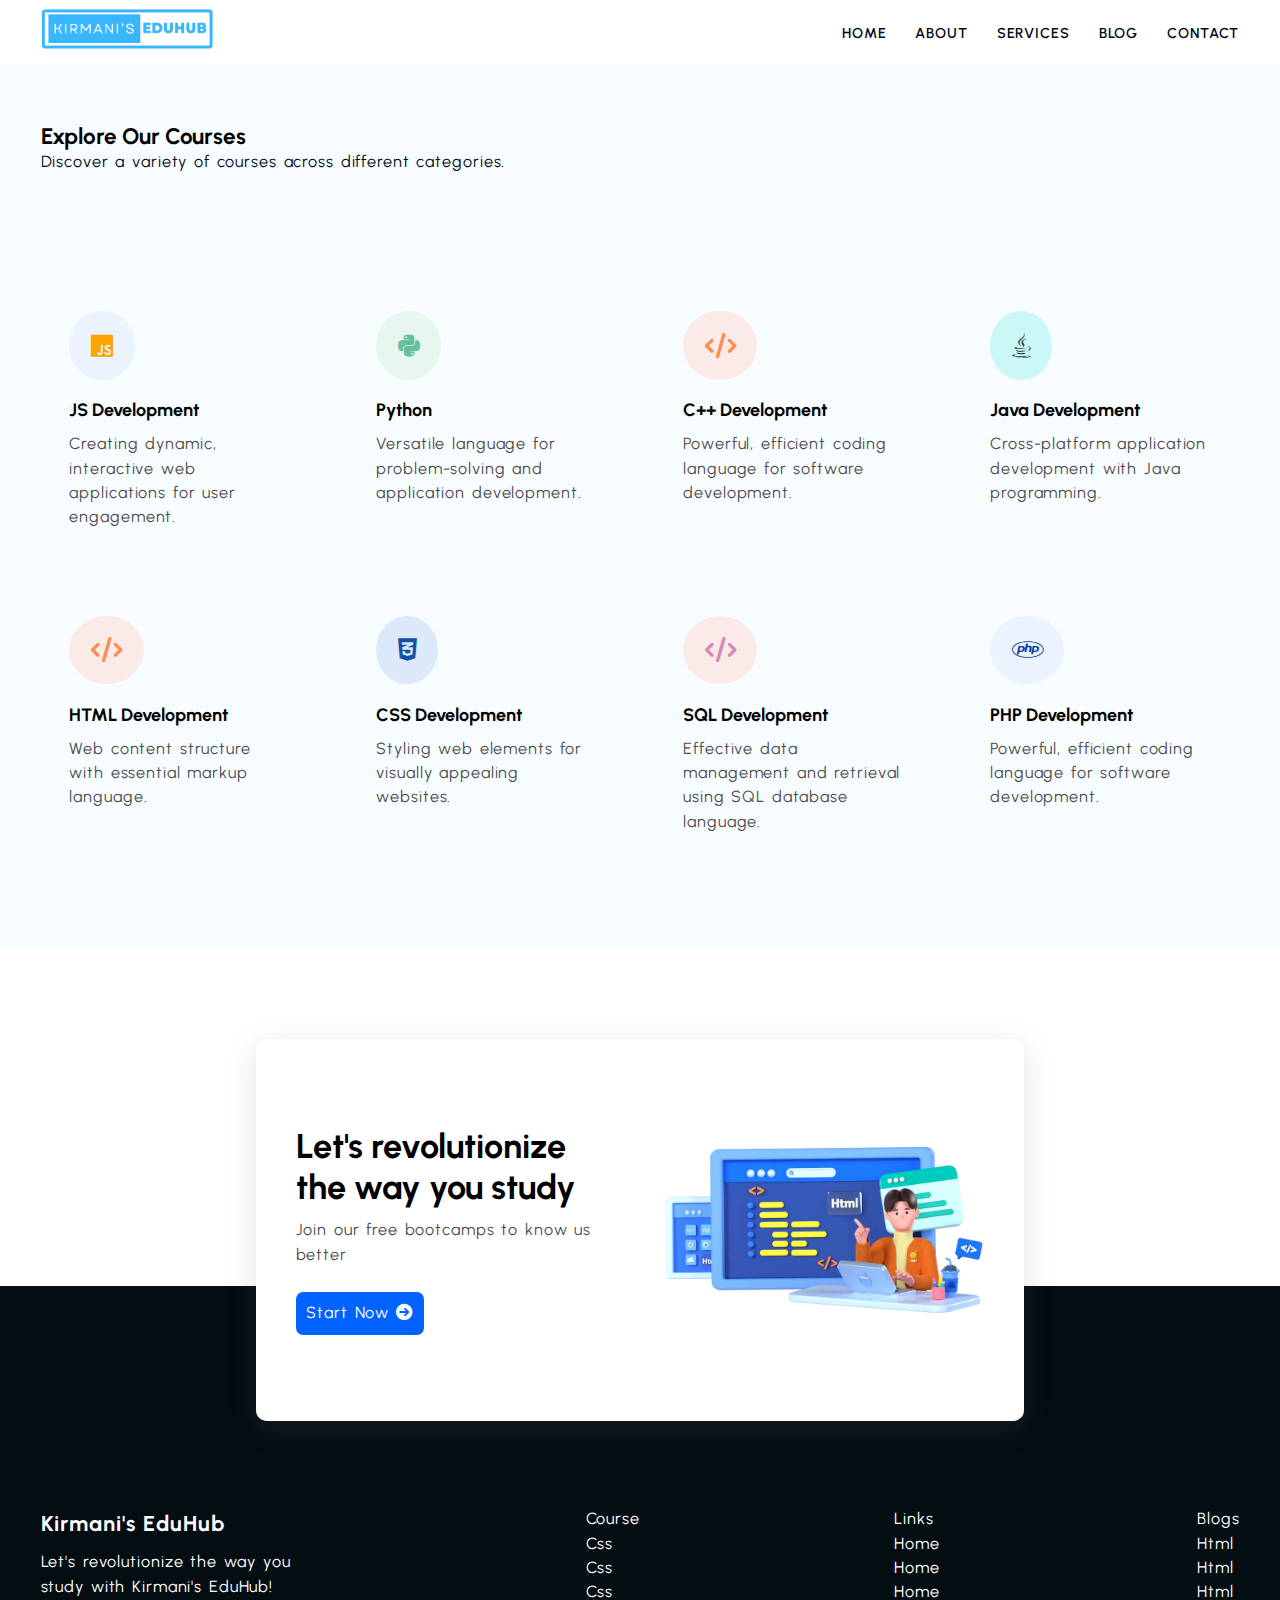
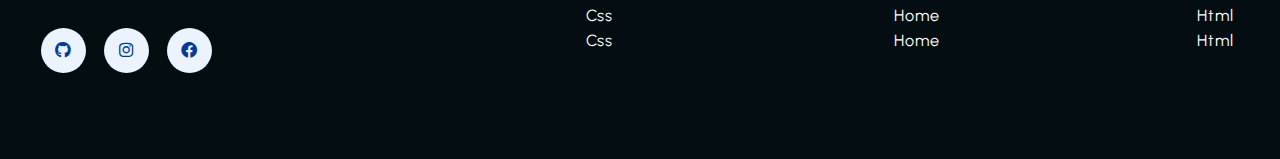
<file: service.html>
<!DOCTYPE html>
<html lang="en">

<head>
    <meta charset="UTF-8">
    <meta name="viewport" content="width=device-width, initial-scale=1.0">
    <title>Service PAGE</title>
    <link rel="stylesheet" href="https://cdnjs.cloudflare.com/ajax/libs/font-awesome/6.0.0/css/all.min.css"
        integrity="sha512-9usAa10IRO0HhonpyAIVpjrylPvoDwiPUiKdWk5t3PyolY1cOd4DSE0Ga+ri4AuTroPR5aQvXU9xC6qOPnzFeg=="
        crossorigin="anonymous" referrerpolicy="no-referrer" />
    <link rel="stylesheet" href="style.css">
</head>

<body>

      <!--START NAVBAR SECTION-->
      <header class="navbar-section">
        <div class="container">
            <div class="navbar-brand">
                <a href="index.html">
                    <img src="images/Main-logo.png" alt="My Kirmani's EduHub Logo" width="80%" height="auto">
                </a>
            </div>
            <nav class="navbar">
                <ul>
                    <li class="nav-item"><a class="nav-link" href="index.html">Home</a></li>
                    <li class="nav-item"><a class="nav-link" href="about.html">About</a></li>
                    <li class="nav-item"><a class="nav-link" href="service.html">Services</a></li>
                    <li class="nav-item"><a class="nav-link" href="blog.html">Blog</a></li>
                    <li class="nav-item"><a class="nav-link" href="contact.html">Contact</a></li>
                </ul>
            </nav>
        </div>
    </header>
    <!--END NAVBAR SECTION-->


     <!-- Start-Course-Section -->
     <section class="course-section">
        <div class="container">
            <h2 class="section-common-heading">
                Explore Our Courses
            </h2>
            <p class="section-common-subheading">
                Discover a variety of courses across different categories.
            </p>
        </div>

        <div class="container grid grid-four-column">
            <div class="course-div">
                <div class="icon">
                    <i class="fa-brands fa-js"></i>
                </div>
                <h3 class="section-common-title">JS Development</h3>
                <p>Creating dynamic, interactive web applications for user engagement.</p>
            </div>

            <div class="course-div">
                <div class="icon">
                    <i class="fa-brands fa-python"></i>
                </div>
                <h3 class="section-common-title">Python</h3>
                <p>Versatile language for problem-solving and application development.</p>
            </div>

            <div class="course-div">
                <div class="icon">
                    <i class="fa-solid fa-code"></i>
                </div>
                <h3 class="section-common-title">C++ Development</h3>
                <p>Powerful, efficient coding language for software development.</p>
            </div>

            <div class="course-div">
                <div class="icon">
                    <i class="fa-brands fa-java"></i>
                </div>
                <h3 class="section-common-title">Java Development</h3>
                <p>Cross-platform application development with Java programming.</p>
            </div>

            <div class="course-div">
                <div class="icon">
                    <i class="fa-solid fa-code"></i>
                </div>
                <h3 class="section-common-title">HTML Development</h3>
                <p>Web content structure with essential markup language.</p>
            </div>

            <div class="course-div">
                <div class="icon">
                    <i class="fa-brands fa-css3-alt"></i>
                </div>
                <h3 class="section-common-title">CSS Development</h3>
                <p>Styling web elements for visually appealing websites.</p>
            </div>

            <div class="course-div">
                <div class="icon">
                    <i class="fa-solid fa-code sql"></i>
                </div>
                <h3 class="section-common-title">SQL Development</h3>
                <p>Effective data management and retrieval using SQL database language.</p>
            </div>

            <div class="course-div">
                <div class="icon">
                    <i class="fa-brands fa-php"></i>
                </div>
                <h3 class="section-common-title">PHP Development</h3>
                <p>Powerful, efficient coding language for software development.</p>
            </div>
        </div>

    </section>
    <!-- End-Course-Section -->
 
    
    <!-- Start-Contact-home-Section -->
    <section class="contact-home-section" id="">
        <div class="container grid grid-two-columns">
            <div class="contact-content">
                <h2 class="contact-title">Let's revolutionize the way you study</h2>
                <p class="contact-para">Join our free bootcamps to know us better</p>
                <div class="button"><a href="contact.html">
                    Start Now <i class="fa-solid fa-arrow-circle-right"></i>
                </a></div>
            </div>
            <div class="contact-image">
                <img src="images/contact-image (1).webp" alt="a guy doing coding">
            </div>
        </div>
    </section>
    <!-- End-Contact-home-Section -->



        <!-- Start-Footer-Section -->
        <footer>
            <div class="container grid grid-four-column">
                <div class="footer-1-div">
                    <div class="footer-brand">
                        <a href="index.html" class="footer-subheading">Kirmani's EduHub</a>
                    </div>
                    <p>
                        Let's revolutionize the way you study with Kirmani's EduHub!
                    </p>
                    <div class="social-footer-icon">
                        <a href="" target="_blank">
                            <i class="fa-brands fa-github"></i>
                        </a>
    
                        <a href="https://www.instagram.com/mubeen.kirmani/#" target="_blank">
                            <i class="fa-brands fa-instagram"></i>
                        </a>
    
                        <a href="https://www.facebook.com/mubeen.amjad.106" target="_blank">
                            <i class="fa-brands fa-facebook"></i>
                        </a>
                    </div>
                </div>
    
                <div class="footer-2-div">
                    <p class="footer-subheading">Course</p>
                        <ul>
                            <li><a href="#">Css</a></li>
                            <li><a href="#">Css</a></li>
                            <li><a href="#">Css</a></li>
                            <li><a href="#">Css</a></li>
                            <li><a href="#">Css</a></li>
                        </ul>
                    
                </div>
    
    
                <div class="footer-3-div">
                    <p class="footer-subheading">Links</p>
                        <ul>
                            <li><a href="#">Home</a></li>
                            <li><a href="#">Home</a></li>
                            <li><a href="#">Home</a></li>
                            <li><a href="#">Home</a></li>
                            <li><a href="#">Home</a></li>
                        </ul>
                    
                </div>
    
    
                <div class="footer-4-div">
                    <p class="footer-subheading">Blogs</p>
                        <ul>
                            <li><a href="#">Html</a></li>
                            <li><a href="#">Html</a></li>
                            <li><a href="#">Html</a></li>
                            <li><a href="#">Html</a></li>
                            <li><a href="#">Html</a></li>
                        </ul>
                    
                </div>
    
            </div>
        </footer>
        <!-- End-Footer-Section -->
    
        


</body>
</file>
<file: style.css>
@import url('https://fonts.googleapis.com/css2?family=Urbanist:ital,wght@0,100..;1,100..900&display=swap');

/* base rule */

* {
    margin: 0;
    padding: 0;
    box-sizing: border-box;
    font-family: "Urbanist", sans-serif;
    min-width: 1em;
}
html {
    min-width: 1em;
    font-size: 56.25%;
    /* 1rem = 10px */
}

h1,
h2,
h3,
h4,
h5,
h6 {
    font-family: "poppins" sans-serif;
}

p,
label,
li,
a {
    font-family: "Urbanist", sans-serif;
    font-size: 1.8rem;
    font-weight: 400;
    letter-spacing: 0.1rem;
    color: var(--para-color);
    line-height: 1.5;
    word-spacing: 0.2rem;
   
}

a {
    text-decoration: none;
    display: inline-block;
}

li {
    list-style: none;
}

/* theme rule */

:root {
    --main-color: #0062ff;
    --supporting-color: #ebf3fe;
    --font-color: #424242;
    --bg-color: #f7fcff;
    --heading-color: #000a19;
    --para-color: #504e4d;
    --hero-heading-color:#003b99;
    --white-color:#ffffff;
    --test:#080101;
    --footer-bg-color:#040d12;
    --button-hover-bg-color:#003b99;
    --button-box-shadow:rgba(100,100,111,0.2) 0px 7px 29px 0px;
}


/* layout rule */

.container {
    max-width: 142rem;
    margin: 0 auto;
    padding: 9.6rem 4.4rem;
}
.contact-section .container:first-child,
.section-blog .container:first-child,
.course-section .container:first-child,
.Why-Choose-section .container:first-child,
.about-section .container:first-child{
padding-top: 6.4rem;
padding-bottom: 2.4rem;
}

.grid{
    display: grid;
}

.grid-two-columns{
    grid-template-columns: repeat(2,1fr);
}

.grid-three-column{
    grid-template-columns: repeat(3,1fr);
}

.grid-four-column{
    grid-template-columns: repeat(4,1fr);
}

/* module rule */
/* reusable */
.button{
    display: inline-block;
    padding: 1rem 1.2rem;
    background-color: var(--main-color);
    color: var(--white-color);
    border-radius: .8rem;
    -webkit-border-radius: .8rem;
    -moz-border-radius: .8rem;
    -ms-border-radius: .8rem;
    -o-border-radius: .8rem;
}

.section-common-heading{
    font-size: 2.5rem;
    font-weight: 700;
    text-transform: capitalize;
}

.section-common-subheading{
    color: var(--heading-color);
}

.section-common-title{
    font-size: 2rem;
    margin: 2.2rem 0 1.2rem 0 ;
}

.course-div .icon .fa-brands{
    padding: 2.4rem;
    font-size: 2.8rem;
    border-radius: 50%;
    -webkit-border-radius: 50%;
    -moz-border-radius: 50%;
    -ms-border-radius: 50%;
    -o-border-radius: 50%;
}

.course-div .icon .fa-solid{
    padding: 2.4rem;
    font-size: 2.8rem;
    border-radius: 50%;
    -webkit-border-radius: 50%;
    -moz-border-radius: 50%;
    -ms-border-radius: 50%;
    -o-border-radius: 50%;
}


/* state rule */

.button:hover{
    background-color: var(--button-hover-bg-color);
    box-shadow: var(--button-box-shadow);
    cursor: pointer;
}

::-webkit-scrollbar-thumb:hover{
    background-color: rgba(0, 98, 255,0.6) ;
}


/* NavBar-Section start */

.navbar-section {
    width: 100%;
    box-shadow: rgba(0, 0, 0, 0.1) 0px 4px 12px;
}

.navbar-section .container {
    display: flex;
    justify-content: space-between;
    align-items: center;
    padding: 1rem 4.4rem;
}

.navbar-brand {
    width: 24rem;
}

.navbar-section .navbar ul {
    display: flex;
    gap: 3.2rem;

    & li a {
        color: var(--heading-color);
        text-transform: uppercase;
        font-weight: 600;
        font-size: 1.6rem;
        display: inline-block;
        position: relative;

        &::after {
            content: "";
            position: absolute;
            bottom: -0.3rem;
            left: 0;
            width: 0%;
            border-bottom: 0.2rem solid var(--main-color);
            transition: all .4s linear;
            -webkit-transition: all .4s linear;
            -moz-transition: all .4s linear;
            -ms-transition: all .4s linear;
            -o-transition: all .4s linear;
}
    }
}

.navbar-section .navbar ul li a:hover:after {
    width: 100%;
}

/* NavBar-Section end */

/* ---------------------------------------------------------------------------------------- */

/* Start-Hero-Section */
main{
    position: relative;
    background-image: linear-gradient(
        to top right,
        #3d86fa,
        #4484fb,
        #679eff,
        #b3d2ff,
        #ebf3fe
    );
}

.hero-section .grid{
    align-items: center;
    gap: 9.7rem;

    & .hero-subheading{
        text-transform: uppercase;
        letter-spacing: 0.2rem;
        font-size: 1.7rem;
        word-spacing: 0.2rem;
        font-weight: 700;
        color: var(--hero-heading-color);
    }
}

.hero-section .hero-section-content .hero-heading{
    font-size: 5rem;
    font-family: "Jost";
    color: var(--hero-heading-color);
    font-weight: 900;
    line-height: 1.5;
    text-transform: capitalize;
}

.hero-section .hero-section-content .hero-para{
    color: var(--white-color);
    margin:2rem 0 4.3rem 0 ;
}

.hero-section-image img{
    width: 80%;
    height: auto;
    transform: scaleX(-1);
    -webkit-transform: scaleX(-1);
    -moz-transform: scaleX(-1);
    -ms-transform: scaleX(-1);
    -o-transform: scaleX(-1);
}

/* shap-divider start*/
.custom-shape-divider-bottom-1707919437 {
    position: absolute;
    bottom: 0;
    left: 0;
    width: 100%;
    overflow: hidden;
    line-height: 0;
    transform: rotate(180deg);
    -webkit-transform: rotate(180deg);
    -moz-transform: rotate(180deg);
    -ms-transform: rotate(180deg);
    -o-transform: rotate(180deg);
}

.custom-shape-divider-bottom-1707919437 svg {
    position: relative;
    display: block;
    width: calc(100% + 1.3px);
    height: 12rem;
}

.custom-shape-divider-bottom-1707919437 .shape-fill {
    fill: #FFFFFF;
}
/* shap-divider-end*/

/* End-Hero-Section */

/* ---------------------------------------------------------------------------------------- */


/* Start-About-Section */
.about-section .about-div img{
    padding: 2.4rem;
    background-color: var(--supporting-color);
    width: 12rem;
    height: auto;
    border-radius: 50%;
    -webkit-border-radius: 50%;
    -moz-border-radius: 50%;
    -ms-border-radius: 50%;
    -o-border-radius: 50%;
    transition: all .3s linear;
    -webkit-transition: all .3s linear;
    -moz-transition: all .3s linear;
    -ms-transition: all .3s linear;
    -o-transition: all .3s linear;
}

.about-section .about-div{
    text-align: center;
}

.about-section .grid{
    gap: 6.4rem;
}

.about-section .about-div .icon:hover > img{
    transform: rotate(360deg);
    -webkit-transform: rotate(360deg);
    -moz-transform: rotate(360deg);
    -ms-transform: rotate(360deg);
    -o-transform: rotate(360deg);
    background-image: linear-gradient(to right,#0575e6, #021b79);
}
/* End-About-Section */


/* ---------------------------------------------------------------------------------------- */

/* Start-Course-Section */
.course-section .grid{
    gap: 3.2rem;
}

.course-section{
    background-color: var(--bg-color);
}

.course-div{
    padding: 3.2rem;
}

.course-section .course-div:hover{
    box-shadow: var(--button-box-shadow);
}

.fa-code{
    color: #FF8B52;
    background-color:#FBEBE8;
}
.fa-css3-alt{
    color: #1450A3;
    background-color: #DCE9FA;
}
.sql{
    color: #D988B9;
}
.fa-java{
    color: #183D3D;
    background-color: #CCF7F7;
}
.fa-js{
    color: orange;
    background-color: var(--supporting-color);
}
.fa-php{
    color: #003B9F;
    background-color: #EBF3FE;
}
.fa-python{
    color: #68BF9B;
    background-color: #E7F6EF;
}

/* End-Course-Section */

/* ---------------------------------------------------------------------------------------- */

/*Start-Why-Choose-Section */


.text-align-right .why-choose-div{
    display: flex;
    flex-direction: column;
    justify-content: flex-start;
    align-items: end;
    text-align: end;
    
}

.common-text-highlight{
    width: 6rem;
    font-size: 2.4rem;
    font-weight: 700;
    aspect-ratio: 1;
    background-color: var(--supporting-color);
    color: var(--main-color);
    display: flex;
    justify-content: center;
    align-items: center;
    border-radius: 50%;
    -webkit-border-radius: 50%;
    -moz-border-radius: 50%;
    -ms-border-radius: 50%;
    -o-border-radius: 50%;
}

.choose-center-div img{
    width: 90%;
    height: auto;
}

.Why-Choose-section .grid{
    gap: 9.4rem;
}

.why-choose-div{
    margin-top: 3.2rem;
}

.choose-center-div figure{
    display: flex;
    justify-content: center;
    align-items: center;
    position: relative;
}

.choose-center-div figure::before{
    content: "";
    width: 45rem;
    height: 45rem;
    border-radius: 50%;
    position: absolute;
    top: 50%;
    left: 50%;
    transform: translate(-50%,-50%);
    background-color:rgba(0, 98, 255,0.5); ;
    -webkit-transform: translate(-50%,-50%);
    -moz-transform: translate(-50%,-50%);
    -ms-transform: translate(-50%,-50%);
    -o-transform: translate(-50%,-50%);
    -webkit-border-radius: 50%;
    -moz-border-radius: 50%;
    -ms-border-radius: 50%;
    -o-border-radius: 50%;
    z-index: -1;
    box-shadow: 2px 2px 22px 2px black;
}

/*End-Why-Choose-Section */


/* ---------------------------------------------------------------------------------------- */


/*Start-contact-home-Section */

.contact-home-section{
    width: 60%;
    min-height:35rem;
    max-height: 50rem;
    margin: 0 auto;
    box-shadow: var(--button-box-shadow);
    margin-bottom: 5rem;
    border-radius: 1.2rem;
    -webkit-border-radius: 1.2rem;
    -moz-border-radius: 1.2rem;
    -ms-border-radius: 1.2rem;
    -o-border-radius: 1.2rem;
    background-color: var(--white-color);
    position: relative;
    bottom: -20rem;

}

.contact-home-section .grid{
    align-items: center;
    gap: 5rem;
}

.contact-content .contact-title{
    font-size: 3.8rem;
    line-height: 1.2;
}

.contact-content .contact-para{
    margin: 1.2rem 0 2.8rem 0;
}

.contact-home-section{
    margin-top: -10rem;
}

.contact-home-section .contact-image img{
    width: 100%;
}

.fa-arrow-circle-right{
    background-color: var(--main-color);
}
.button a{
    color: var(--white-color);
}
/*End-contact-home-Section */

/* ---------------------------------------------------------------------------------------- */


/*Start-Footer-Section */
footer{
    background-color: var( --footer-bg-color);
    padding-top: 15rem;
}

footer *{
    color: var(--white-color);
}

footer .grid{
    justify-items: end;
}

.footer-brand .footer-subheading{
    font-size: 2.4rem;
    font-weight: 700;
}

.footer-1-div p{
    margin: 1.2rem 0 3.2rem 0;
}

.social-footer-icon{
    display: flex;
    gap: 2rem;
}

.footer-1-div .fa-brands{
        width: 5rem;
        aspect-ratio: 1;
        background-color: var(--supporting-color);
        color: var(--button-hover-bg-color);
        border-radius: 50%;
        -webkit-border-radius: 50%;
        -moz-border-radius: 50%;
        -ms-border-radius: 50%;
        -o-border-radius: 50%;
        display: flex;
        justify-content: center;
        align-items: center;
        transition: all .3s linear;
        -webkit-transition: all .3s linear;
        -moz-transition: all .3s linear;
        -ms-transition: all .3s linear;
        -o-transition: all .3s linear;
}

.footer-1-div .fa-brands:hover{
    background-color: var(--button-hover-bg-color);
    color: var(--supporting-color);
    rotate: 360deg;

}


/*End-Footer-Section */

/* ---------------------------------------------------------------------------------------- */

/*Start-Blog-Section */

.blog{
    box-shadow: var(--button-box-shadow);
    padding-bottom: 2rem;
    transition: all .4s linear;
    -webkit-transition: all .4s linear;
    -moz-transition: all .4s linear;
    -ms-transition: all .4s linear;
    -o-transition: all .4s linear;
}

.blog:hover{
    transform: scale(1.1);
    -webkit-transform: scale(1.1);
    -moz-transform: scale(1.1);
    -ms-transform: scale(1.1);
    -o-transform: scale(1.1);
}

.blog-content{
    padding: 1rem;
}

.section-blog{
    background-color: var(--bg-color);
}

.section-blog .grid{
    gap: 6.4rem;
}

.blog img{
    width: 100%;
    border: 1px solid var(--white-color);
}

.blog-content .blog-date{
    display: flex;
    justify-content: space-between;
    align-items: center;
    padding: 2.4rem 1.2rem 1.4rem 1.2rem;
}

.fa-calendar{
    font-size: 2rem;
    color: var(--button-hover-bg-color);
    padding-right: 1rem;
}

.fa-arrow-right{
    font-size: 2rem;
    color: var(--button-hover-bg-color);
    padding-right: 1rem;
}

.blog-content .blog-heading{
    font-size: 1.4rem;
    padding: 1rem;
}

/*End-Blog-Section */

/* ---------------------------------------------------------------------------------------- */

/*Start-Contact-Section */
.mb-3{
    margin-bottom: 2.3rem;
}
label{
    display: block;
    text-transform: capitalize;
}

input , textarea{
    width: 100%;
    padding: 1.4rem 2.4rem;
    letter-spacing: 0.1rem;
}

form .grid{
    gap: 5.4rem;
}

::placeholder{
    font-size: 1.6rem;
    letter-spacing: 0.1rem;
}

.contact-button button{
    font-size: 1.8rem;
    border: none;
    margin-top: 1.2rem;
}

.contact-section .grid{
    align-items: center;
    gap: 6.4rem;
}

input:focus-visible{
    outline:0.1rem solid var(--button-hover-bg-color);
}
textarea:focus-visible{
    outline:0.1rem solid var(--button-hover-bg-color);
}
/*End-Contact-Section */

/* ---------------------------------------------------------------------------------------- */


/* Start-Scroll-bar-Section */
::-webkit-scrollbar{
    width: 1.5rem;
}

::-webkit-scrollbar-thumb{
    background-color: var(--main-color);
    border-radius: 50px;
    -webkit-border-radius: 50px;
    -moz-border-radius: 50px;
    -ms-border-radius: 50px;
    -o-border-radius: 50px;
}

::-webkit-scrollbar-track{
    background-color: var(--supporting-color);
}
/* End-Scroll-bar-Section */

/* ---------------------------------------------------------------------------------------- */






/* Start Media-Quries-Section */
@media (width > 1400px){
    html{
        font-size: 62.5%;
    }
}

@media (width < 1220px){
    html{
        font-size: 54%;
    }

    .hero-section{
        height: auto;
        padding-bottom: 2rem;
}

.Why-Choose-section .choose-left-div{
    order: 2;
}

.Why-Choose-section .choose-right-div{
    order: 3;
}


.choose-center-div figure{
    height: 100%;
   
}
 


.choose-center-div figure::before{
    content: "";
    width: 0;
    height: 0;
    border-radius: 0;
}

.contact-home-section{
    width: 80%;
}

.contact-section{
    & .grid-two-columns{
        grid-template-columns: 1fr;
    }

    & .contact-map iframe{
        width: 100%;
    }
}

}

@media (width < 999px){

    .hero-section figure{
       display: flex;
       justify-content: center;
        
    }

    .hero-section{
        height: auto;
        padding-bottom: 5rem;
        & .grid-two-columns{
            grid-template-columns: 1fr;

            & .hero-section-content{
                order: 2;
            }

            & .hero-section-image{
                order: 1;
                
                & img{
                    width: 40%;
                    /* border: 1px solid black; */
                    
                }
            }
        }
    }

    .course-section{
        & .grid-four-column{
            grid-template-columns: repeat(2,1fr);
        }
    }
    
    .Why-Choose-section .grid-three-column{
        grid-template-columns: 1fr;
    }

    .Why-Choose-section .choose-center-div {
        order: 2;
    }

    
.text-align-right .why-choose-div{
    display: flex;
    flex-direction: column;
    justify-content: flex-start;
    align-items: start;
    text-align: start;
    
}
.Why-Choose-section .choose-center-div img{
    width: 50%;
}

.section-blog .grid-four-column{
    grid-template-columns: repeat(2,1fr);
}

}

@media (width < 769px){
    .grid-three-column{
    grid-template-columns: 1fr;
   }

   .navbar-section .container {
    display: flex;
    flex-direction: column;
    gap: 2rem;

    & .navbar-brand{
        text-align: center;
    }
   }

   .about-section .about-div{
    text-align: start;
}

.contact-map iframe{
    height: 200px;
}

}

@media (width < 621px) {
    html{
        font-size: 40%;
    }
}


@media (width < 462px) {
    html{
        font-size: 25%;
    }
}

/* End Media-Quries-Section */
</file>
